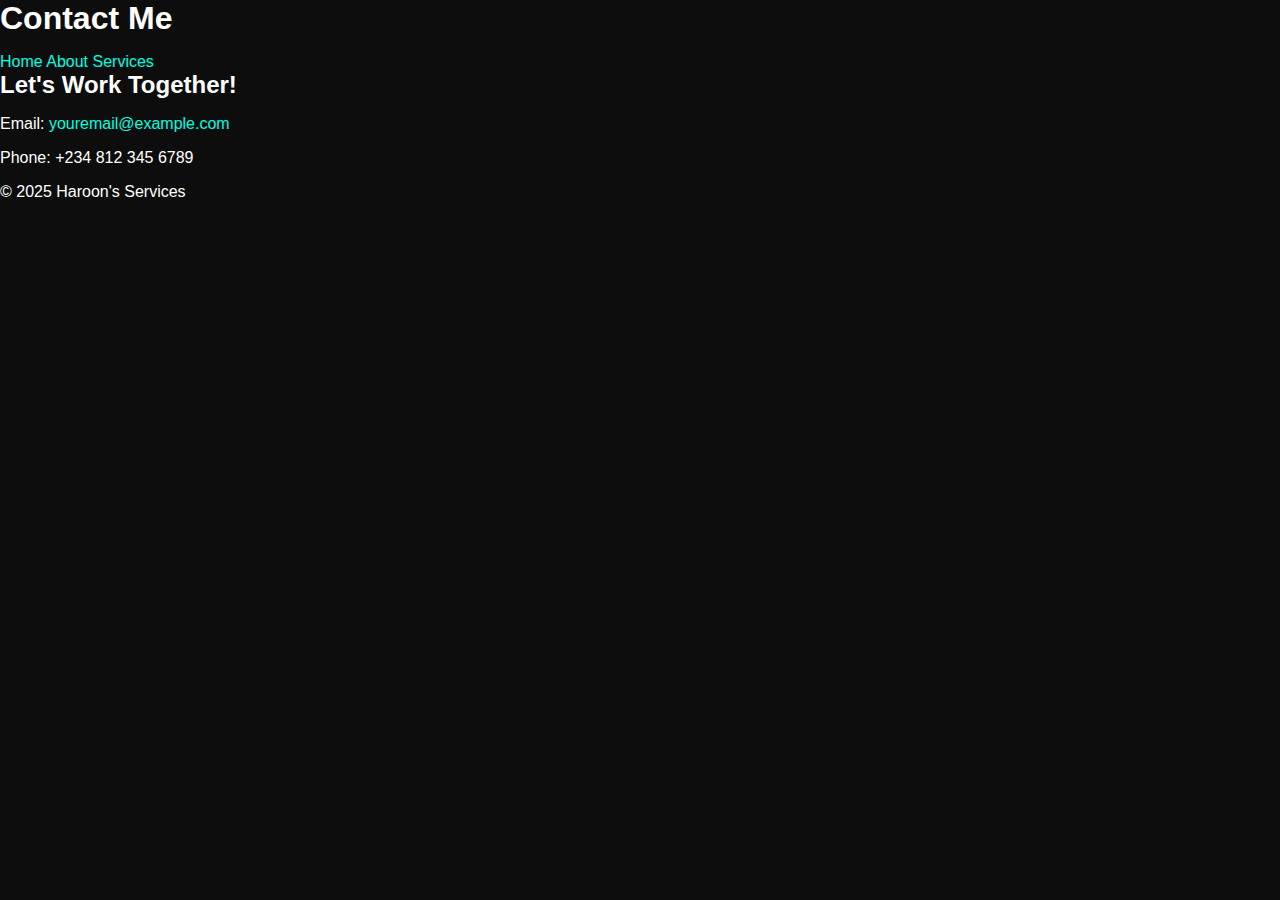
<file: contact.html>
<!DOCTYPE html>
<html lang="en">
<head>
  <meta charset="UTF-8" />
  <meta name="viewport" content="width=device-width, initial-scale=1.0"/>
  <title>Contact</title>
  <link rel="stylesheet" href="style.css" />
</head>
<body>
  <header>
    <h1>Contact Me</h1>
    <nav>
      <a href="index.html">Home</a>
      <a href="about.html">About</a>
      <a href="services.html">Services</a>
    </nav>
  </header>
  <section>
    <h2>Let's Work Together!</h2>
    <p>Email: <a href="mailto:youremail@example.com">youremail@example.com</a></p>
    <p>Phone: +234 812 345 6789</p>
  </section>
  <footer>
    <p>© 2025 Haroon's Services</p>
  </footer>
</body>
</html>
</file>
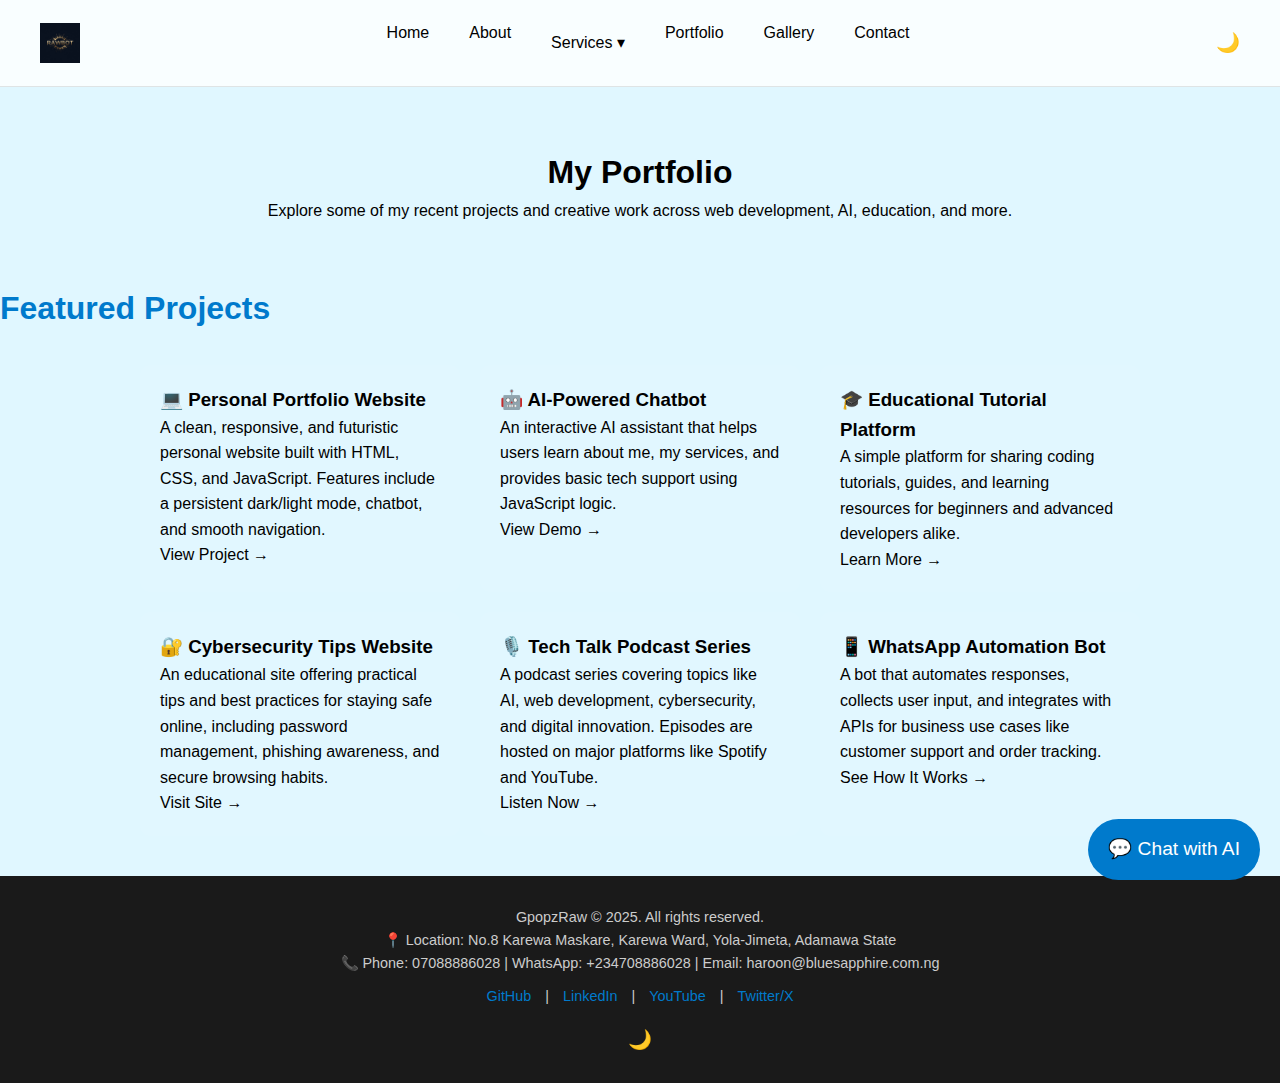
<file: portfolio.html>
<!DOCTYPE html>
<html lang="en">
<head>
  <meta charset="UTF-8" />
  <meta name="viewport" content="width=device-width, initial-scale=1.0"/>
  <title>Portfolio – GpopzRaw</title>
  <link rel="stylesheet" href="styles.css" />
  <style>
    /* Theme styles */
    body.lighttheme {
      background-color: #e0f7ff;
      color: #000;
    }

    body.darktheme {
      background-color: #0d0d0d;
      color: #f0f0f0;
    }

    .navbar {
      display: flex;
      justify-content: space-between;
      align-items: center;
      padding: 20px;
      border-bottom: 1px solid rgba(255,255,255,0.1);
    }

    .logo {
      height: 40px;
    }

    .navlinks a {
      margin: 0 10px;
      text-decoration: none;
      color: inherit;
      font-weight: bold;
    }

    .themetoggle {
      background: none;
      border: none;
      font-size: 1.2rem;
      cursor: pointer;
    }

    .herocontent {
      text-align: center;
      padding: 60px 20px;
    }

    .projectssection h2 {
      font-size: 2rem;
      margin-bottom: 30px;
      color: #007acc;
    }

    .projectgrid {
      display: grid;
      grid-template-columns: repeat(auto-fit, minmax(280px, 1fr));
      gap: 20px;
      max-width: 1000px;
      margin: 0 auto 40px;
    }

    .projectcard {
      background-color: rgba(255,255,255,0.05);
      border-radius: 10px;
      padding: 20px;
      transition: transform 0.3s ease;
    }

    .projectcard:hover {
      transform: scale(1.02);
    }

    .projectcard h3 {
      margin-top: 0;
    }

    .chatbotbutton {
      position: fixed;
      bottom: 20px;
      right: 20px;
      background-color: #007acc;
      color: white;
      border: none;
      padding: 15px 20px;
      border-radius: 50px;
      font-size: 1.2rem;
      cursor: pointer;
      z-index: 1000;
      transition: background 0.3s ease;
    }

    .chatbotbutton:hover {
      background-color: #005fa3;
    }

    .sitefooter {
      text-align: center;
      padding: 30px 20px;
      font-size: 0.9rem;
      background-color: #1a1a1a;
      color: #ccc;
    }

    .sociallinks a {
      color: #007acc;
      text-decoration: none;
      margin: 0 10px;
    }
  </style>
</head>
<body class="lighttheme">

  <!-- Navigation -->
  <header class="navbar">
    <img src="images/logo.png" alt="GpopzRaw Logo" class="logo" />
    <nav>
  <ul class="navlinks">
    <li><a href="index.html">Home</a></li>
    <li><a href="about.html">About</a></li>
    <li class="dropdown">
  <span>Services ▾</span>
  <ul class="dropdown-content">
    <li><a href="webdevelopment.html">💻 Web Development</a></li>
    <li><a href="aiautomation.html">🤖 AI & Automation</a></li>
    <li><a href="educationtutorials.html">🎓 Education & Tutorials</a></li>
    <li><a href="cybersecurity.html">🔐 Cybersecurity</a></li>
    <li><a href="podcastingmedia.html">🎙️ Podcasting & Media</a></li>
  </ul>
</li>
    <li><a href="portfolio.html">Portfolio</a></li>
    <li><a href="gallery.html">Gallery</a></li>
    <li><a href="contact.html">Contact</a></li>
  </ul>
</nav>
    <button onclick="toggleTheme()" class="themetoggle">🌙</button>
  </header>

  <!-- Hero Section -->
  <section class="herocontent">
    <h1>My Portfolio</h1>
    <p>Explore some of my recent projects and creative work across web development, AI, education, and more.</p>
  </section>

  <!-- Projects Section -->
  <section class="projectssection">
    <h2>Featured Projects</h2>

    <div class="projectgrid">

      <div class="projectcard">
        <h3>💻 Personal Portfolio Website</h3>
        <p>A clean, responsive, and futuristic personal website built with HTML, CSS, and JavaScript. Features include a persistent dark/light mode, chatbot, and smooth navigation.</p>
        <a href="#">View Project →</a>
      </div>

      <div class="projectcard">
        <h3>🤖 AI-Powered Chatbot</h3>
        <p>An interactive AI assistant that helps users learn about me, my services, and provides basic tech support using JavaScript logic.</p>
        <a href="#">View Demo →</a>
      </div>

      <div class="projectcard">
        <h3>🎓 Educational Tutorial Platform</h3>
        <p>A simple platform for sharing coding tutorials, guides, and learning resources for beginners and advanced developers alike.</p>
        <a href="#">Learn More →</a>
      </div>

      <div class="projectcard">
        <h3>🔐 Cybersecurity Tips Website</h3>
        <p>An educational site offering practical tips and best practices for staying safe online, including password management, phishing awareness, and secure browsing habits.</p>
        <a href="#">Visit Site →</a>
      </div>

      <div class="projectcard">
        <h3>🎙️ Tech Talk Podcast Series</h3>
        <p>A podcast series covering topics like AI, web development, cybersecurity, and digital innovation. Episodes are hosted on major platforms like Spotify and YouTube.</p>
        <a href="#">Listen Now →</a>
      </div>

      <div class="projectcard">
        <h3>📱 WhatsApp Automation Bot</h3>
        <p>A bot that automates responses, collects user input, and integrates with APIs for business use cases like customer support and order tracking.</p>
        <a href="#">See How It Works →</a>
      </div>

    </div>
  </section>

  <!-- Footer -->
  <footer class="sitefooter">
    <p>GpopzRaw © 2025. All rights reserved.</p>
    <p>📍 Location: No.8 Karewa Maskare, Karewa Ward, Yola-Jimeta, Adamawa State</p>
    <p>📞 Phone: 07088886028 | WhatsApp: +234708886028 | Email: haroon@bluesapphire.com.ng</p>
    <div class="sociallinks">
      <a href="https://github.com/gpopzraw9/">GitHub</a>  |
      <a href="#">LinkedIn</a> |
      <a href="#">YouTube</a> |
      <a href="#">Twitter/X</a>
    </div>
    <button onclick="toggleTheme()" class="themetogglefooter">☀️</button>
  </footer>

  <!-- AI Chatbot Button -->
  <div class="chatbotbutton" onclick="openChatbot()">
    💬 Chat with AI
  </div>

  <!-- Chatbot Modal -->
  <div id="chatbotModal" class="chatbotmodal">
    <div class="chatbotheader">
      <span>🤖 GpopzBot</span>
      <button onclick="closeChatbot()">✕</button>
    </div>
    <div class="chatbotbody">
      <p>Hello! I'm your GpopzBot assistant. Ask me anything about Haroon, his services, or technology!</p>
      <input type="text" placeholder="Type your question..." onkeypress="handleKeyPress(event)" />
      <button onclick="sendMessage()">Send</button>
    </div>
  </div>

  <!-- Script -->
  <script>
    // Load theme from localStorage
    document.addEventListener("DOMContentLoaded", function () {
      const savedTheme = localStorage.getItem("theme");
      if (savedTheme === "dark") {
        document.body.classList.remove("lighttheme");
        document.body.classList.add("darktheme");
        document.querySelector(".themetoggle").textContent = "☀️";
        document.querySelector(".themetogglefooter").textContent = "☀️";
      } else {
        document.body.classList.remove("darktheme");
        document.body.classList.add("lighttheme");
        document.querySelector(".themetoggle").textContent = "🌙";
        document.querySelector(".themetogglefooter").textContent = "🌙";
      }
    });

    // Toggle theme and save preference
    function toggleTheme() {
      const body = document.body;
      const isDark = body.classList.contains("darktheme");

      if (isDark) {
        body.classList.remove("darktheme");
        body.classList.add("lighttheme");
        document.querySelector(".themetoggle").textContent = "🌙";
        document.querySelector(".themetogglefooter").textContent = "🌙";
        localStorage.setItem("theme", "light");
      } else {
        body.classList.remove("lighttheme");
        body.classList.add("darktheme");
        document.querySelector(".themetoggle").textContent = "☀️";
        document.querySelector(".themetogglefooter").textContent = "☀️";
        localStorage.setItem("theme", "dark");
      }
    }

    // Chatbot functions
    function openChatbot() {
      document.getElementById("chatbotModal").style.display = "block";
    }

    function closeChatbot() {
      document.getElementById("chatbotModal").style.display = "none";
    }

    function handleKeyPress(event) {
      if (event.key === "Enter") {
        sendMessage();
      }
    }

    function sendMessage() {
      const input = document.querySelector(".chatbotbody input");
      alert("You asked: " + input.value);
      input.value = "";
    }
  </script>
</body>
</html>
</file>
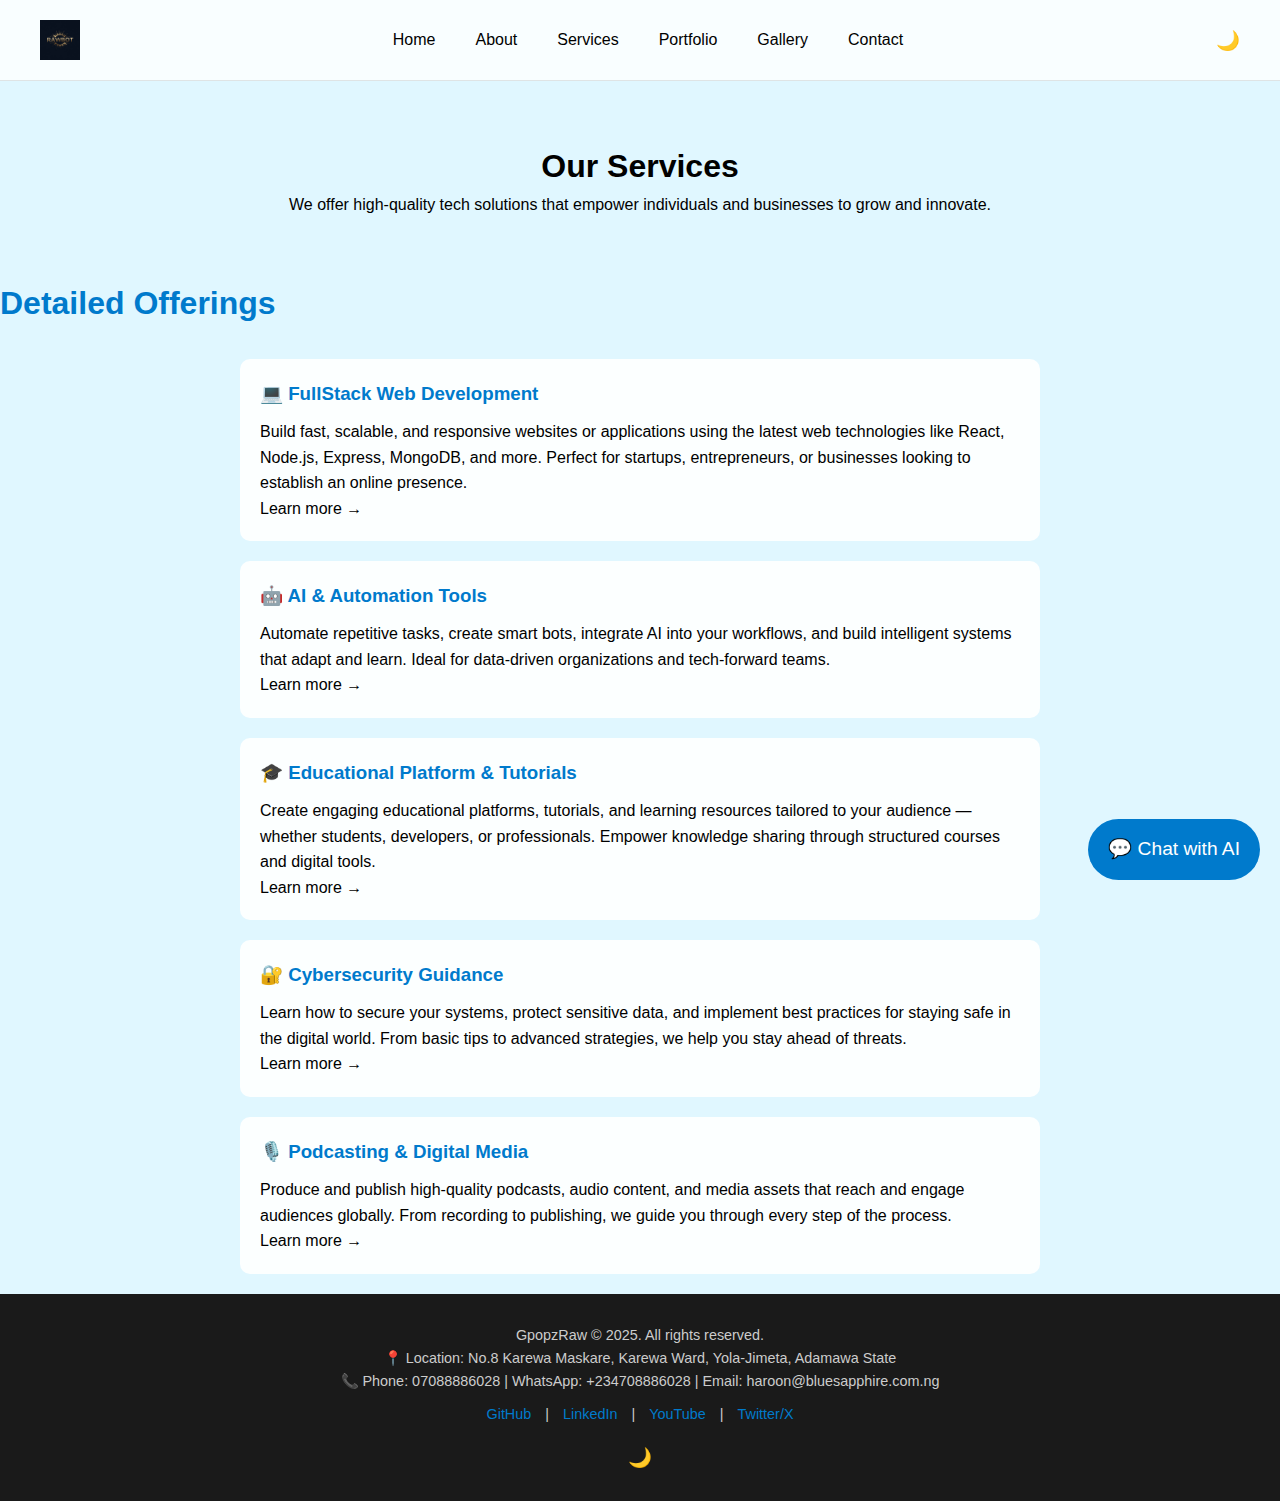
<file: services.html>
<!DOCTYPE html>
<html lang="en">
<head>
  <meta charset="UTF-8" />
  <meta name="viewport" content="width=device-width, initial-scale=1.0"/>
  <title>Services – GpopzRaw</title>
  <link rel="stylesheet" href="styles.css" />
  <style>
    body.lighttheme {
      background-color: #e0f7ff;
      color: #000;
    }

    body.darktheme {
      background-color: #0d0d0d;
      color: #f0f0f0;
    }

    .navbar {
      display: flex;
      justify-content: space-between;
      align-items: center;
      padding: 20px;
      border-bottom: 1px solid rgba(255,255,255,0.1);
    }

    .logo {
      height: 40px;
    }

    .navlinks a {
      margin: 0 10px;
      text-decoration: none;
      color: inherit;
      font-weight: bold;
    }

    .themetoggle {
      background: none;
      border: none;
      font-size: 1.2rem;
      cursor: pointer;
    }

    .herocontent {
      text-align: center;
      padding: 60px 20px;
    }

    .servicessection h2 {
      font-size: 2rem;
      margin-bottom: 30px;
      color: #007acc;
    }

    .servicecard {
      max-width: 800px;
      margin: 20px auto;
      padding: 20px;
      background-color: rgba(255,255,255,0.05);
      border-radius: 10px;
      transition: transform 0.3s ease;
    }

    .servicecard:hover {
      transform: scale(1.02);
    }

    .servicecard h3 {
      margin-top: 0;
    }

    .chatbotbutton {
      position: fixed;
      bottom: 20px;
      right: 20px;
      background-color: #007acc;
      color: white;
      border: none;
      padding: 15px 20px;
      border-radius: 50px;
      font-size: 1.2rem;
      cursor: pointer;
      z-index: 1000;
      transition: background 0.3s ease;
    }

    .chatbotbutton:hover {
      background-color: #005fa3;
    }

    .sitefooter {
      text-align: center;
      padding: 30px 20px;
      font-size: 0.9rem;
      background-color: #1a1a1a;
      color: #ccc;
    }

    .sociallinks a {
      color: #007acc;
      text-decoration: none;
      margin: 0 10px;
    }
  </style>
</head>
<body class="lighttheme">

  <!-- Navigation -->
  <header class="navbar">
    <img src="images/logo.png" alt="GpopzRaw Logo" class="logo" />
    <nav>
  <ul class="navlinks">
    <li><a href="index.html">Home</a></li>
    <li><a href="about.html">About</a></li>
    <li><a href="services.html">Services</a></li>
    <li><a href="portfolio.html">Portfolio</a></li>
    <li><a href="gallery.html">Gallery</a></li>
    <li><a href="contact.html">Contact</a></li>
  </ul>
</nav>
    <button onclick="toggleTheme()" class="themetoggle">🌙</button>
  </header>

  <!-- Hero Section -->
  <section class="herocontent">
    <h1>Our Services</h1>
    <p>We offer high-quality tech solutions that empower individuals and businesses to grow and innovate.</p>
  </section>

  <!-- Services Section -->
  <section class="servicessection">
    <h2>Detailed Offerings</h2>

    <div class="servicecard">
      <h3>💻 FullStack Web Development</h3>
      <p>
        Build fast, scalable, and responsive websites or applications using the latest web technologies like React, Node.js, Express, MongoDB, and more.
        Perfect for startups, entrepreneurs, or businesses looking to establish an online presence.
      </p>
      <a href="webdevelopment.html">Learn more →</a>
    </div>

    <div class="servicecard">
      <h3>🤖 AI & Automation Tools</h3>
      <p>
        Automate repetitive tasks, create smart bots, integrate AI into your workflows, and build intelligent systems that adapt and learn.
        Ideal for data-driven organizations and tech-forward teams.
      </p>
      <a href="aiautomation.html">Learn more →</a>
    </div>

    <div class="servicecard">
      <h3>🎓 Educational Platform & Tutorials</h3>
      <p>
        Create engaging educational platforms, tutorials, and learning resources tailored to your audience — whether students, developers, or professionals.
        Empower knowledge sharing through structured courses and digital tools.
      </p>
      <a href="educationtutorials.html">Learn more →</a>
    </div>

    <div class="servicecard">
      <h3>🔐 Cybersecurity Guidance</h3>
      <p>
        Learn how to secure your systems, protect sensitive data, and implement best practices for staying safe in the digital world.
        From basic tips to advanced strategies, we help you stay ahead of threats.
      </p>
      <a href="cybersecurity.html">Learn more →</a>
    </div>

    <div class="servicecard">
      <h3>🎙️ Podcasting & Digital Media</h3>
      <p>
        Produce and publish high-quality podcasts, audio content, and media assets that reach and engage audiences globally.
        From recording to publishing, we guide you through every step of the process.
      </p>
      <a href="podcastingmedia.html">Learn more →</a>
    </div>

  </section>

  <!-- Footer -->
  <footer class="sitefooter">
    <p>GpopzRaw © 2025. All rights reserved.</p>
    <p>📍 Location: No.8 Karewa Maskare, Karewa Ward, Yola-Jimeta, Adamawa State</p>
    <p>📞 Phone: 07088886028 | WhatsApp: +234708886028 | Email: haroon@bluesapphire.com.ng</p>
    <div class="sociallinks">
      <a href="https://github.com/gpopzraw9/">GitHub</a>  |
      <a href="#">LinkedIn</a> |
      <a href="#">YouTube</a> |
      <a href="#">Twitter/X</a>
    </div>
    <button onclick="toggleTheme()" class="themetogglefooter">☀️</button>
  </footer>

  <!-- AI Chatbot Button -->
  <div class="chatbotbutton" onclick="openChatbot()">
    💬 Chat with AI
  </div>

  <!-- Chatbot Modal -->
  <div id="chatbotModal" class="chatbotmodal">
    <div class="chatbotheader">
      <span>🤖 GpopzBot</span>
      <button onclick="closeChatbot()">✕</button>
    </div>
    <div class="chatbotbody">
      <p>Hello! I'm your GpopzBot assistant. Ask me anything about Haroon, his services, or technology!</p>
      <input type="text" placeholder="Type your question..." onkeypress="handleKeyPress(event)" />
      <button onclick="sendMessage()">Send</button>
    </div>
  </div>

  <!-- Script -->
  <script>
    // Load theme from localStorage
    document.addEventListener("DOMContentLoaded", function () {
      const savedTheme = localStorage.getItem("theme");
      if (savedTheme === "dark") {
        document.body.classList.remove("lighttheme");
        document.body.classList.add("darktheme");
        document.querySelector(".themetoggle").textContent = "☀️";
        document.querySelector(".themetogglefooter").textContent = "☀️";
      } else {
        document.body.classList.remove("darktheme");
        document.body.classList.add("lighttheme");
        document.querySelector(".themetoggle").textContent = "🌙";
        document.querySelector(".themetogglefooter").textContent = "🌙";
      }
    });

    // Toggle theme and save preference
    function toggleTheme() {
      const body = document.body;
      const isDark = body.classList.contains("darktheme");

      if (isDark) {
        body.classList.remove("darktheme");
        body.classList.add("lighttheme");
        document.querySelector(".themetoggle").textContent = "🌙";
        document.querySelector(".themetogglefooter").textContent = "🌙";
        localStorage.setItem("theme", "light");
      } else {
        body.classList.remove("lighttheme");
        body.classList.add("darktheme");
        document.querySelector(".themetoggle").textContent = "☀️";
        document.querySelector(".themetogglefooter").textContent = "☀️";
        localStorage.setItem("theme", "dark");
      }
    }

    // Chatbot functions
    function openChatbot() {
      document.getElementById("chatbotModal").style.display = "block";
    }

    function closeChatbot() {
      document.getElementById("chatbotModal").style.display = "none";
    }

    function handleKeyPress(event) {
      if (event.key === "Enter") {
        sendMessage();
      }
    }

    function sendMessage() {
      const input = document.querySelector(".chatbotbody input");
      alert("You asked: " + input.value);
      input.value = "";
    }
  </script>
</body>
</html>
</file>
<file: style.css>
/* === Global Styles === */
:root {
  --primary-color: #00ffe1;
  --secondary-color: #0a0a23;
  --light-bg: #f4f4f4;
  --dark-bg: #0d0d0d;
  --text-light: #ffffff;
  --text-dark: #0a0a0d;
  --card-bg-light: #ffffff;
  --card-bg-dark: #1a1a1a;
  --shadow-light: rgba(0, 0, 0, 0.1);
  --shadow-dark: rgba(255, 255, 255, 0.05);
  --font-main: 'Segoe UI', Tahoma, Geneva, Verdana, sans-serif;
}

body {
  margin: 0;
  font-family: var(--font-main);
  background-color: var(--dark-bg);
  color: var(--text-light);
  transition: background 0.3s ease, color 0.3s ease;
}

img {
  max-width: 100%;
  display: block;
}

a {
  color: var(--primary-color);
  text-decoration: none;
}

h1, h2, h3 {
  margin: 0 0 1rem 0;
}

/* === Navigation Bar === */
.navbar {
  display: flex;
  justify-content: space-between;
  align-items: center;
  padding: 1rem 2rem;
  background: var(--secondary-color);
  position: sticky;
  top: 0;
  z-index: 1000;
}

.logo {
  height: 40px;
}

.nav-links {
  list-style: none;
  display: flex;
  gap: 1.5rem;
}

.nav-links a {
  color: var(--text-light);
  font-weight: 500;
}

.theme-toggle {
  background: var(--primary-color);
  border: none;
  padding: 0.5rem 1rem;
  cursor: pointer;
  border-radius: 5px;
  font-weight: bold;
}

/* === Hero Section === */
.hero {
  background: url('images/bg-futuristic.jpg') no-repeat center center/cover;
  min-height: 100vh;
  display: flex;
  align-items: center;
  justify-content: center;
  padding: 4rem 2rem;
  text-align: center;
  color: white;
}

.hero-content img {
  width: 150px;
  height: 150px;
  border-radius: 50%;
  object-fit: cover;
  border: 4px solid var(--primary-color);
  box-shadow: 0 0 15px rgba(0, 255, 225, 0.3);
  margin-bottom: 1rem;
}

/* === Intro Section === */
.intro-section {
  max-width: 800px;
  margin: 3rem auto;
  padding: 0 2rem;
  text-align: center;
  line-height: 1.6;
}

/* === Services Grid === */
.services-grid {
  display: grid;
  grid-template-columns: repeat(auto-fit, minmax(280px, 1fr));
  gap: 2rem;
  padding: 2rem;
  background: #111;
}

.service-card {
  background: var(--card-bg-dark);
  padding: 1.5rem;
  border-radius: 10px;
  box-shadow: 0 4px 10px var(--shadow-dark);
  transition: transform 0.3s ease, box-shadow 0.3s ease;
}

.service-card:hover {
  transform: translateY(-5px);
  box-shadow: 0 8px 20px rgba(0, 255, 225, 0.2);
}

/* === About Me === */
.about-me {
  padding: 3rem 2rem;
  background: #0a0a0a;
  color: #fff;
}

.about-content {
  display: flex;
  flex-wrap: wrap;
  gap: 2rem;
  align-items: center;
  justify-content: center;
  max-width: 900px;
  margin: 0 auto;
}

.bio-pic {
  width: 200px;
  height: 200px;
  border-radius: 10px;
  object-fit: cover;
  box-shadow: 0 0 10px rgba(0, 255, 225, 0.3);
}

/* === Footer === */
.site-footer {
  background: var(--secondary-color);
  padding: 1.5rem 2rem;
  text-align: center;
  color: var(--text-light);
}

.social-links {
  margin-top: 0.5rem;
}

/* === Theme Toggle: Light Mode Override === */
body.light-theme {
  background-color: var(--light-bg);
  color: var(--text-dark);
}

body.light-theme .navbar {
  background: white;
}

body.light-theme .nav-links a {
  color: var(--text-dark);
}

body.light-theme .theme-toggle {
  background: #333;
  color: white;
}

body.light-theme .hero {
  color: black;
}

body.light-theme .service-card {
  background: var(--card-bg-light);
}

/* === Chatbot Button & Modal === */
.chatbot-button {
  position: fixed;
  bottom: 2rem;
  right: 2rem;
  background: var(--primary-color);
  color: #000;
  padding: 1rem;
  border-radius: 50%;
  font-size: 1.5rem;
  cursor: pointer;
  box-shadow: 0 4px 10px rgba(0, 255, 225, 0.5);
  z-index: 1001;
  transition: transform 0.2s ease;
}

.chatbot-button:hover {
  transform: scale(1.1);
}

.chatbot-modal {
  position: fixed;
  bottom: 80px;
  right: 2rem;
  width: 320px;
  background: #1a1a1a;
  color: white;
  border-radius: 10px;
  box-shadow: 0 4px 10px rgba(0, 0, 0, 0.5);
  display: none;
  flex-direction: column;
  z-index: 1002;
}

.chatbot-header {
  display: flex;
  justify-content: space-between;
  align-items: center;
  background: #222;
  padding: 0.75rem 1rem;
  border-bottom: 1px solid #333;
  font-weight: bold;
}

.chatbot-body {
  padding: 1rem;
  display: flex;
  flex-direction: column;
  gap: 1rem;
}

.chatbot-body input {
  padding: 0.5rem;
  border: none;
  border-radius: 5px;
  width: 100%;
}

.chatbot-body button {
  padding: 0.5rem;
  background: var(--primary-color);
  border: none;
  border-radius: 5px;
  cursor: pointer;
  font-weight: bold;
}
</file>
<file: styles.css>
/* Global Reset */
* {
  margin: 0;
  padding: 0;
  box-sizing: border-box;
}

/* Fonts & Typography */
body {
  font-family: 'Segoe UI', Tahoma, Geneva, Verdana, sans-serif;
  line-height: 1.6;
  transition: background-color 0.3s ease, color 0.3s ease;
}

h1, h2, h3, h4 {
  font-weight: bold;
}

a {
  text-decoration: none;
  color: inherit;
}

/* Layout Styles */
header.navbar {
  display: flex;
  justify-content: space-between;
  align-items: center;
  padding: 20px 40px;
  background-color: transparent;
  border-bottom: 1px solid rgba(255, 255, 255, 0.1);
}

.logo {
  height: 40px;
}

.navlinks {
  list-style: none;
  display: flex;
  gap: 20px;
}

.navlinks li a {
  font-weight: 500;
  transition: color 0.3s ease;
}

.navlinks li a:hover {
  color: #007acc;
}

.themetoggle {
  background: none;
  border: none;
  font-size: 1.2rem;
  cursor: pointer;
  transition: color 0.3s ease;
}

/* Hero Section */
.hero {
  text-align: center;
  padding: 80px 20px 40px;
  background-size: cover;
  background-position: center;
  background-image: url('../images/hero-bg.jpg'); /* Optional: Replace with your futuristic image */
  color: white;
}

.herocontent img.profilepic {
  width: 150px;
  height: 150px;
  object-fit: cover;
  border-radius: 50%;
  margin-bottom: 20px;
  box-shadow: 0 0 15px rgba(0, 0, 0, 0.3);
}

/* Intro Section */
.introsection {
  max-width: 900px;
  margin: 40px auto;
  padding: 0 20px;
  text-align: center;
}

.introsection h2 {
  font-size: 2rem;
  margin-bottom: 20px;
  color: #007acc;
}

/* Services Grid */
.servicesgrid {
  display: grid;
  grid-template-columns: repeat(auto-fit, minmax(250px, 1fr));
  gap: 30px;
  padding: 20px;
  margin: 40px 0;
}

.servicecard {
  background-color: rgba(255, 255, 255, 0.05);
  border-radius: 10px;
  padding: 20px;
  transition: transform 0.3s ease;
}

.servicecard:hover {
  transform: scale(1.02);
}

.servicecard h3 {
  margin-top: 0;
  color: #007acc;
  margin-bottom: 10px;
}

/* About Me Section */
.aboutme {
  max-width: 1000px;
  margin: 40px auto;
  padding: 0 20px;
}

.aboutcontent {
  display: flex;
  flex-direction: column;
  align-items: center;
  gap: 20px;
}

.aboutcontent img.biopic {
  width: 180px;
  height: 180px;
  object-fit: cover;
  border-radius: 10px;
}

/* Footer */
.sitefooter {
  text-align: center;
  padding: 30px 20px;
  font-size: 0.9rem;
  background-color: #1a1a1a;
  color: #ccc;
  position: relative;
}

.sociallinks {
  margin: 10px 0;
}

.sociallinks a {
  color: #007acc;
  margin: 0 10px;
  text-decoration: none;
}

.themetogglefooter {
  background: none;
  border: none;
  font-size: 1.2rem;
  color: #ccc;
  cursor: pointer;
  margin-top: 10px;
}

/* Chatbot Button */
.chatbotbutton {
  position: fixed;
  bottom: 20px;
  right: 20px;
  background-color: #007acc;
  color: white;
  border: none;
  padding: 15px 20px;
  border-radius: 50px;
  font-size: 1.2rem;
  cursor: pointer;
  z-index: 1000;
  transition: background 0.3s ease;
}

.chatbotbutton:hover {
  background-color: #005fa3;
}

/* Chatbot Modal */
.chatbotmodal {
  display: none;
  position: fixed;
  bottom: 80px;
  right: 20px;
  width: 300px;
  background-color: #1a1a1a;
  border-radius: 10px;
  box-shadow: 0 0 10px rgba(0, 0, 0, 0.5);
  color: #fff;
  z-index: 1000;
}

.chatbotheader {
  background-color: #007acc;
  padding: 10px;
  font-weight: bold;
  display: flex;
  justify-content: space-between;
  align-items: center;
  border-top-left-radius: 10px;
  border-top-right-radius: 10px;
}

.chatbotheader button {
  background: none;
  border: none;
  color: white;
  font-size: 1.2rem;
  cursor: pointer;
}

.chatbotbody {
  padding: 15px;
  font-size: 0.9rem;
}

.chatbotbody input {
  width: 100%;
  padding: 8px;
  margin-top: 10px;
  border: none;
  border-radius: 5px;
}

.chatbotbody button {
  margin-top: 10px;
  padding: 6px 12px;
  border: none;
  background-color: #007acc;
  color: white;
  border-radius: 5px;
  cursor: pointer;
}

/* Light Theme */
body.lighttheme {
  background-color: #e0f7ff;
  color: #000;
}

body.lighttheme .navbar {
  background-color: rgba(255, 255, 255, 0.8);
  border-bottom: 1px solid rgba(0, 0, 0, 0.1);
}

body.lighttheme .servicecard {
  background-color: rgba(255, 255, 255, 0.9);
  color: #000;
}

body.lighttheme .chatbotheader {
  background-color: #005fa3;
}

/* Dark Theme */
body.darktheme {
  background-color: #0d0d0d;
  color: #f0f0f0;
}

body.darktheme .navbar {
  background-color: rgba(0, 0, 0, 0.8);
  border-bottom: 1px solid rgba(255, 255, 255, 0.1);
}

body.darktheme .servicecard,
body.darktheme .chatbotbody {
  background-color: #1a1a1a;
  color: #f0f0f0;
}

body.darktheme .chatbotheader {
  background-color: #005fa3;
}

.dropdown {
  position: relative;
  cursor: pointer;
}

.dropdown span {
  padding: 10px;
  display: block;
  cursor: pointer;
}

.dropdown-content {
  display: none;
  position: absolute;
  background-color: #1a1a1a;
  min-width: 200px;
  box-shadow: 0px 8px 16px rgba(0, 0, 0, 0.2);
  z-index: 1;
  right: 0;
  border-radius: 5px;
  top: 40px;
}

.dropdown-content li {
  padding: 10px 16px;
  display: block;
  transition: background 0.3s ease;
}

.dropdown-content li:hover {
  background-color: #2c2c2c;
}

.dropdown:hover .dropdown-content {
  display: block;
}
</file>
